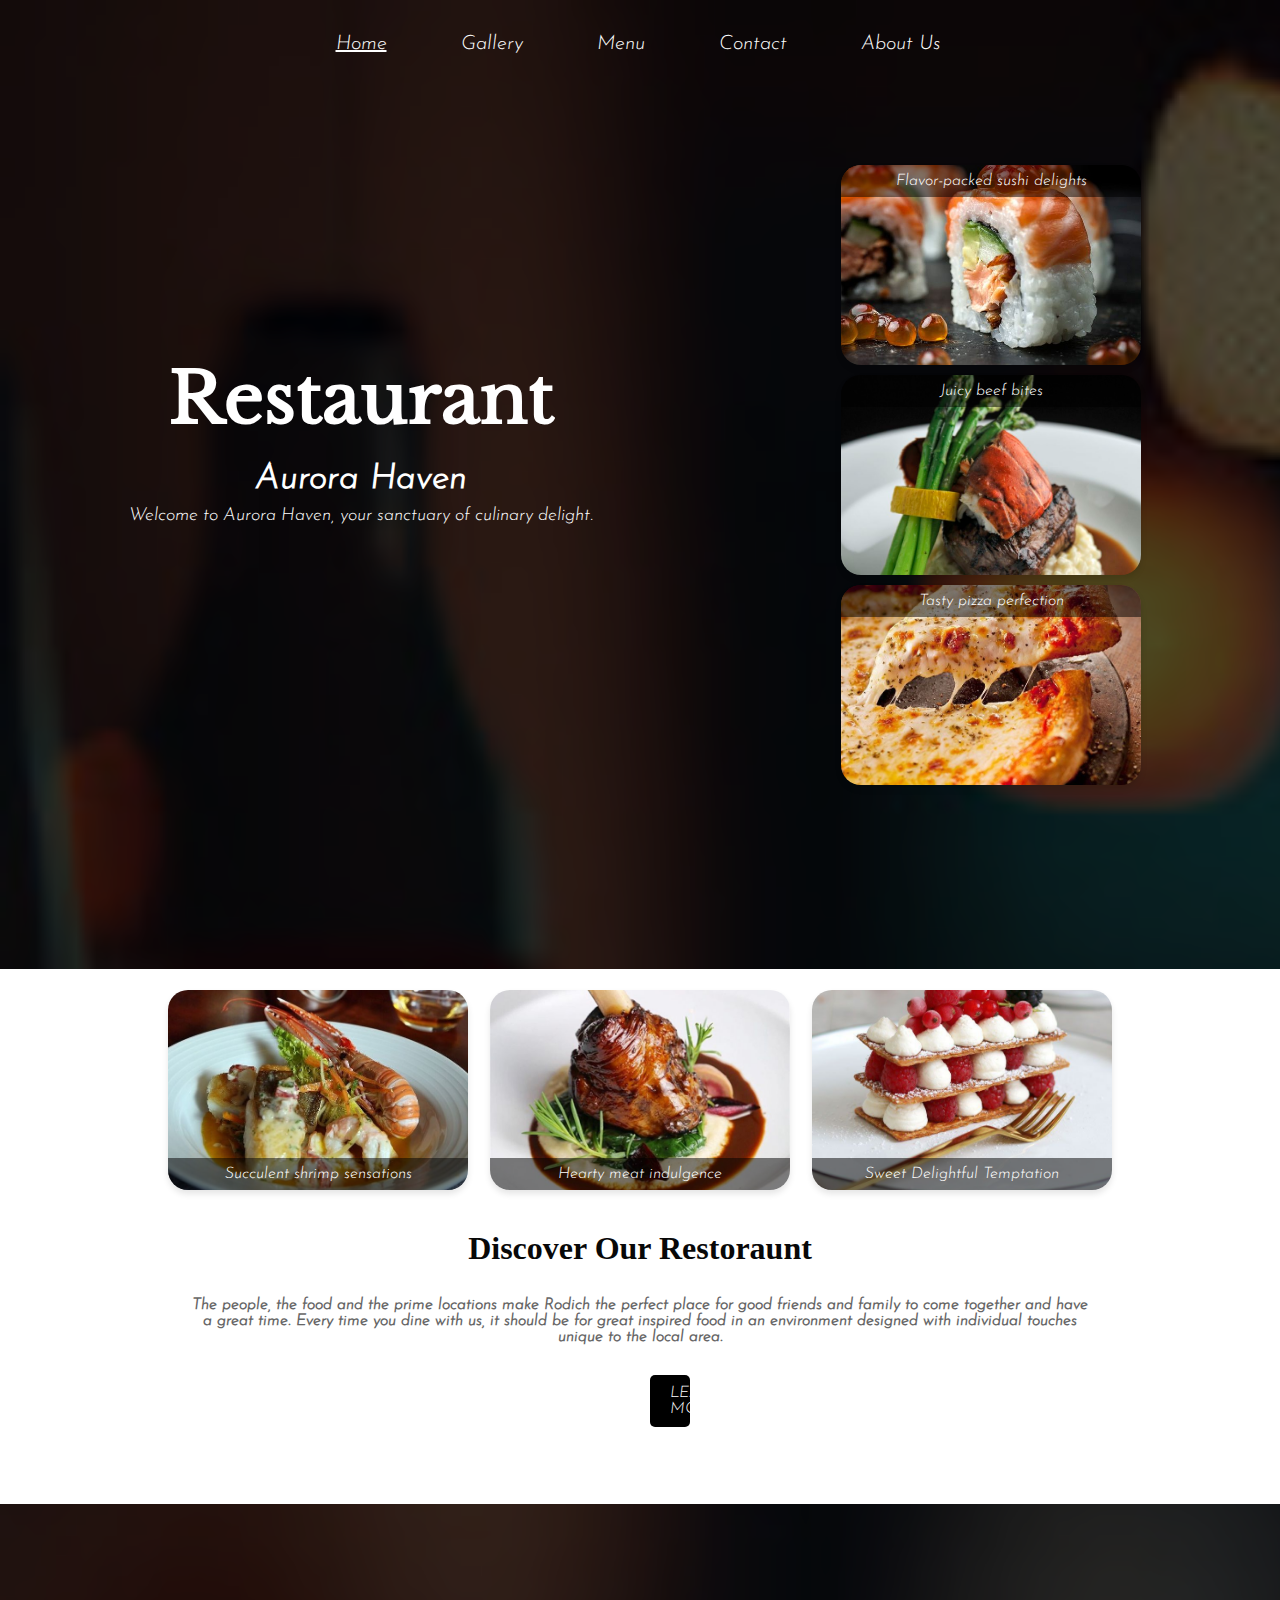
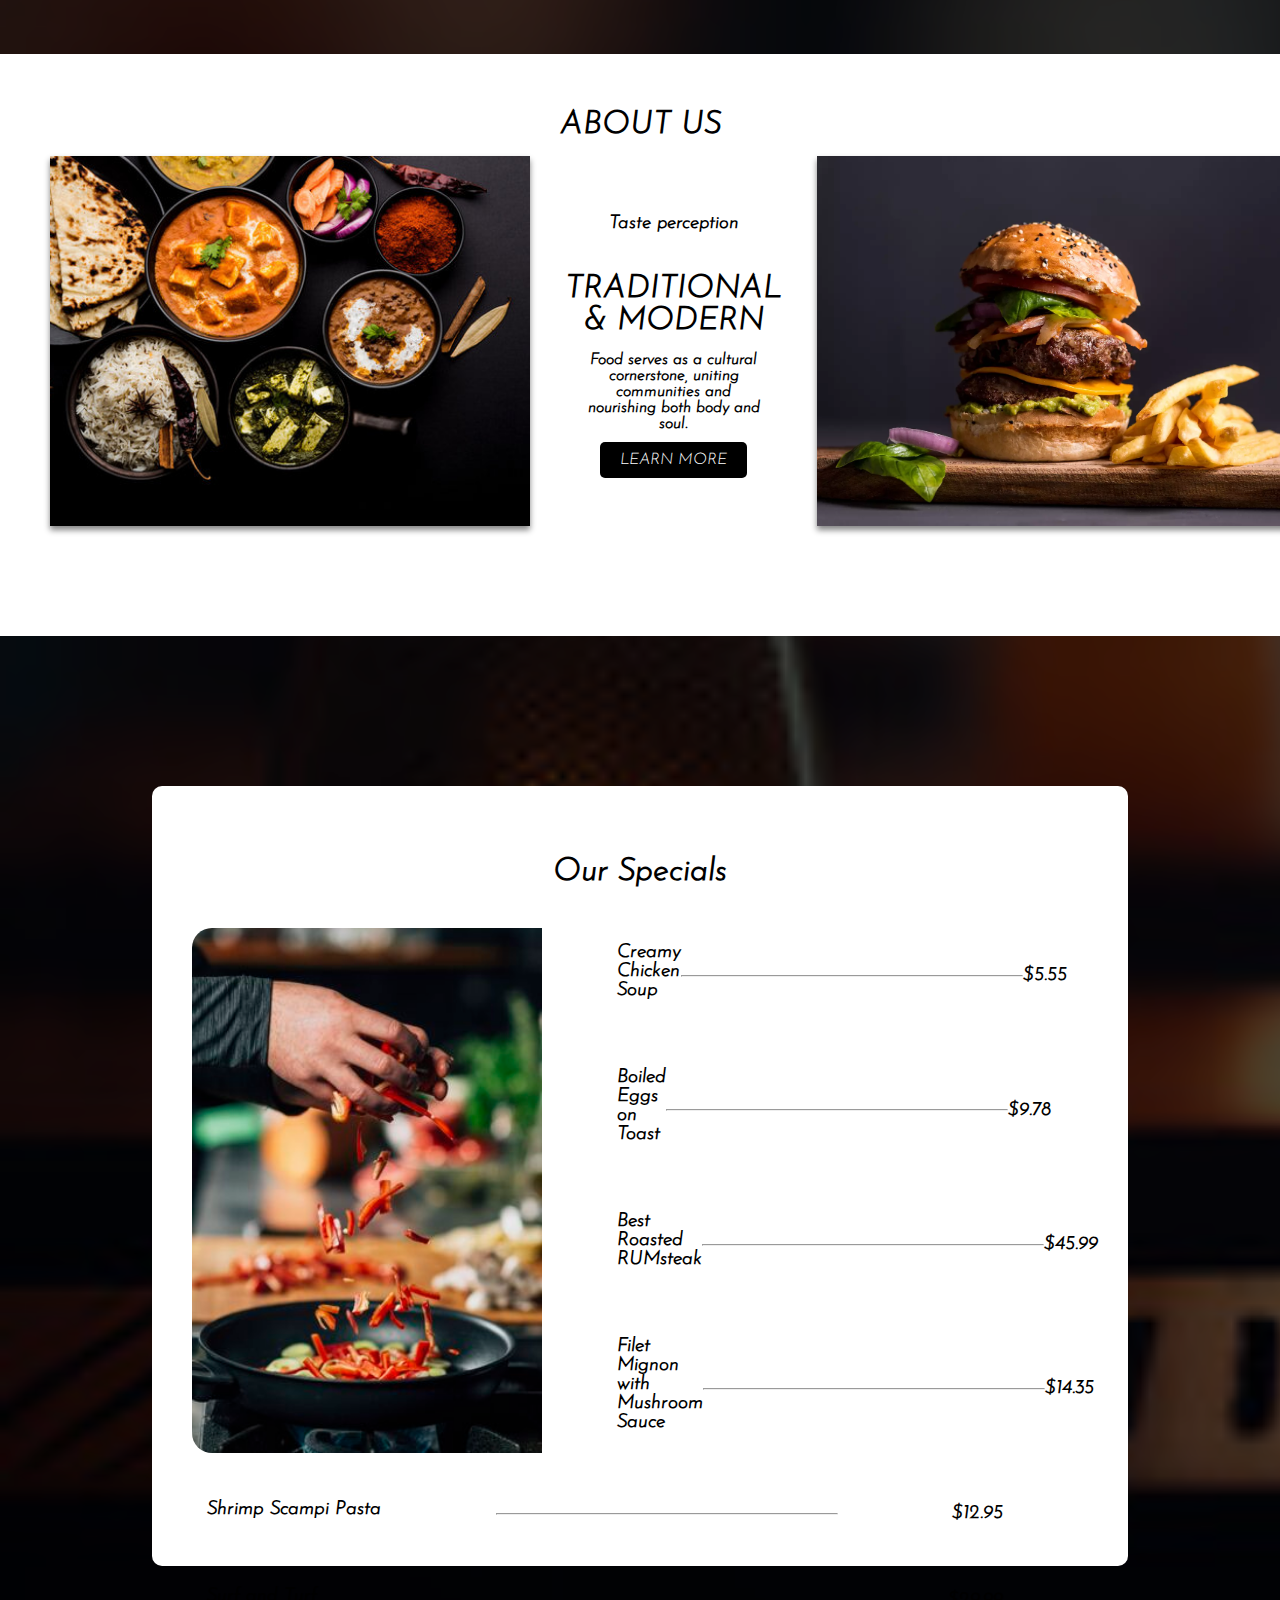
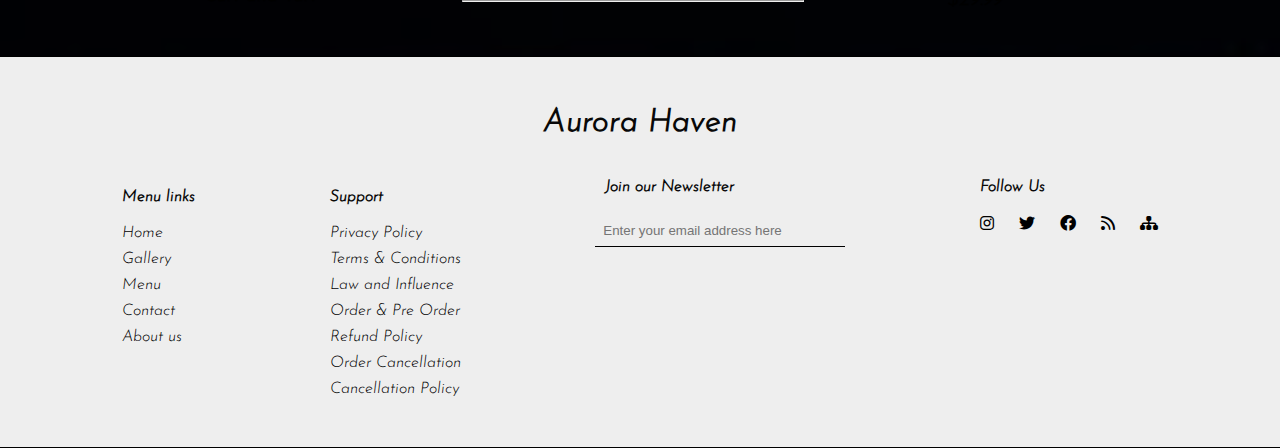
<file: index.html>
<!DOCTYPE html>
<html lang="en">

<head>
    <meta charset="UTF-8">
    <meta name="viewport" content="width=device-width, initial-scale=1.0">
    <meta name="description" content="Aurora Haven is an elegant restaurant renowned for its
        exceptional cuisine, where every meal transforms into a unique experience for all the senses.">
    <meta name="keywords" content="restaurant,menu,gallery,about,contact">
    <meta name="author" content="Mina,Jevtić,mina,jevtic,aurora,haven">

    <link rel="stylesheet" href="https://cdnjs.cloudflare.com/ajax/libs/font-awesome/6.0.0/css/all.min.css">
    <link rel="icon" href="./images/fav.png" type="image/x-icon"/>
    <link rel="stylesheet" href="./css/style.css">
    <title>Restaurant</title>
</head>

<body>
    <header>
        <div class="navbar">
            <nav>
                <ul>
                    <li><a id="fix" href="./index.html">Home</a></li>
                    <li><a href="./html/gallery.html">Gallery</a></li>
                    <li><a href="./html/menu.html">Menu</a></li>
                    <li><a href="./html/contact.html">Contact</a></li>
                    <li><a href="./html/about.html">About Us</a></li>
                </ul>
            </nav>
        </div>
    </header>

    <div class="container" id="container1">
        <div class="row">
            <div class="col" id="col1">
                <h1>Restaurant</h1>
                <h2 class="slide-in-text">Aurora Haven</h2>
                <p class="slide-in-text">Welcome to Aurora Haven, your sanctuary of culinary delight.</p>

            </div>
            <div class="col" id="col2">
                <div class="image-item">
                    <img src="images/sushi2.jpg" alt="Image 1">
                    <p>Flavor-packed sushi delights</p>
                </div>
                <div class="image-item">
                    <img src="images/beef2.jpg" alt="Image 2">
                    <p>Juicy beef bites</p>
                </div>
                <div class="image-item">
                    <img src="images/pizza2.jpg" alt="Image 3">
                    <p>Tasty pizza perfection</p>
                </div>

            </div>
        </div>
    </div>
    <div class="container">
        <div class="row">
            <div class="images">
                <div class="image-item">
                    <img src="images/skampe.jpg" alt="Image 1">
                    <p>Succulent shrimp sensations</p>
                </div>
                <div class="image-item">
                    <img src="images/shank.jpg" alt="Image 2">
                    <p>Hearty meat indulgence</p>
                </div>
                <div class="image-item">
                    <img src="images/kolac.jpg" alt="Image 3">
                    <p>Sweet Delightful Temptation</p>
                </div>
            </div>
        </div>
        <div class="row2">
            <h1>Discover Our Restoraunt</h1>
            <p>The people, the food and the prime locations make Rodich the perfect place for good friends and
                family to come together and have a great time. Every time you dine with us, it should be for
                great inspired food in an environment designed with individual touches unique to the local area.
            </p>

            <a href="#" class="learn-more">LEARN MORE</a>
        </div>
    </div>

 <div id="about_us">
        <h1>ABOUT US</h1>
        <div class="image">
            <img src="./images/hraana.jpg" alt="hraana">
            <div class="text">
                <h3>Taste perception</h3>
                <h1>TRADITIONAL & MODERN</h1>
                <h4>Food serves as a cultural cornerstone, uniting communities and nourishing both body and soul.</h4>
                <a href="./html/about.html" class="learn">LEARN MORE</a>
            </div>
            <img src="./images/burger.webp" alt="burger">
        </div>
    </div>
    <div class="menu-container">
        <h1 class="title">Our Specials</h1>
        <img src="./images/spicy.jpg" alt="spicy" />
        <div class="menu">
        <div class="item">
            <h2 class="name">Creamy Chicken Soup</h2><hr class="custom-line">
            <p class="price">$5.55</p>
        </div>
        <div class="item">
            <h2 class="name">Boiled Eggs on Toast</h2><hr class="custom-line">
            <p class="price">$9.78</p>
        </div>
        <div class="item">
            <h2 class="name">Best Roasted RUMsteak</h2><hr class="custom-line">
            <p class="price">$45.99</p>
        </div>
        <div class="item">
            <h2 class="name">Filet Mignon with Mushroom Sauce</h2><hr class="custom-line">
            <p class="price">$14.35</p>
        </div>
        <div class="item">
            <h2 class="name">Shrimp Scampi Pasta</h2><hr class="custom-line">
            <p class="price">$12.95</p>
        </div>
        <div class="item">
            <h2 class="name">Surf and Turf</h2><hr class="custom-line">
            <p class="price">$29.99</p>
        </div>
    </div>
    </div>
<footer>
    <h1>Aurora Haven</h1>
    <div id="futer">
    <div class="futer">
        <ul>
            <li> <p>Menu links</p></li>
            <li><a href="./index.html">Home</a></li>
            <li><a href="./html/gallery.html">Gallery</a></li>
            <li><a href="./html/menu.html">Menu</a></li>
            <li><a href="./html/contact.html">Contact</a></li>
            <li><a href="./html/about.html">About us</a></li>
        </ul>
    </div>
    <div class="futer">
        <ul>
            <li><p>Support</p></li>
            <li><a href="#">Privacy Policy</a></li>
            <li><a href="#">Terms & Conditions</a></li>
            <li><a href="#">Law and Influence</a></li>
            <li><a href="#">Order & Pre Order</a></li>
            <li><a href="#">Refund Policy</a></li>
            <li><a href="#">Order Cancellation</a></li>
            <li><a href="#">Cancellation Policy</a></li>
        </ul>
    </div>
    <div class="futer">
        <p>Join our Newsletter</p>
        <input type="email" name="email" id="email" placeholder="Enter your email address here">
    </div>
    <div class="futer">
        <p>Follow Us</p>
        <a href="https://www.instagram.com/your_instagram" target="_blank"><i class="fab fa-instagram"></i></a>
        <a href="https://twitter.com/your_twitter" target="_blank"><i class="fab fa-twitter"></i></a>
        <a href="https://www.facebook.com/your_facebook" target="_blank"><i class="fab fa-facebook"></i></a>
            <a href="./xml.rss"><i class="fa-solid fa-rss"></i></a>
        <a href="./sitemap.xml"><i class="fa-solid fa-sitemap"></i></a> 
    </div>
    </div>
   
  </footer>
</body>
</html>
</file>
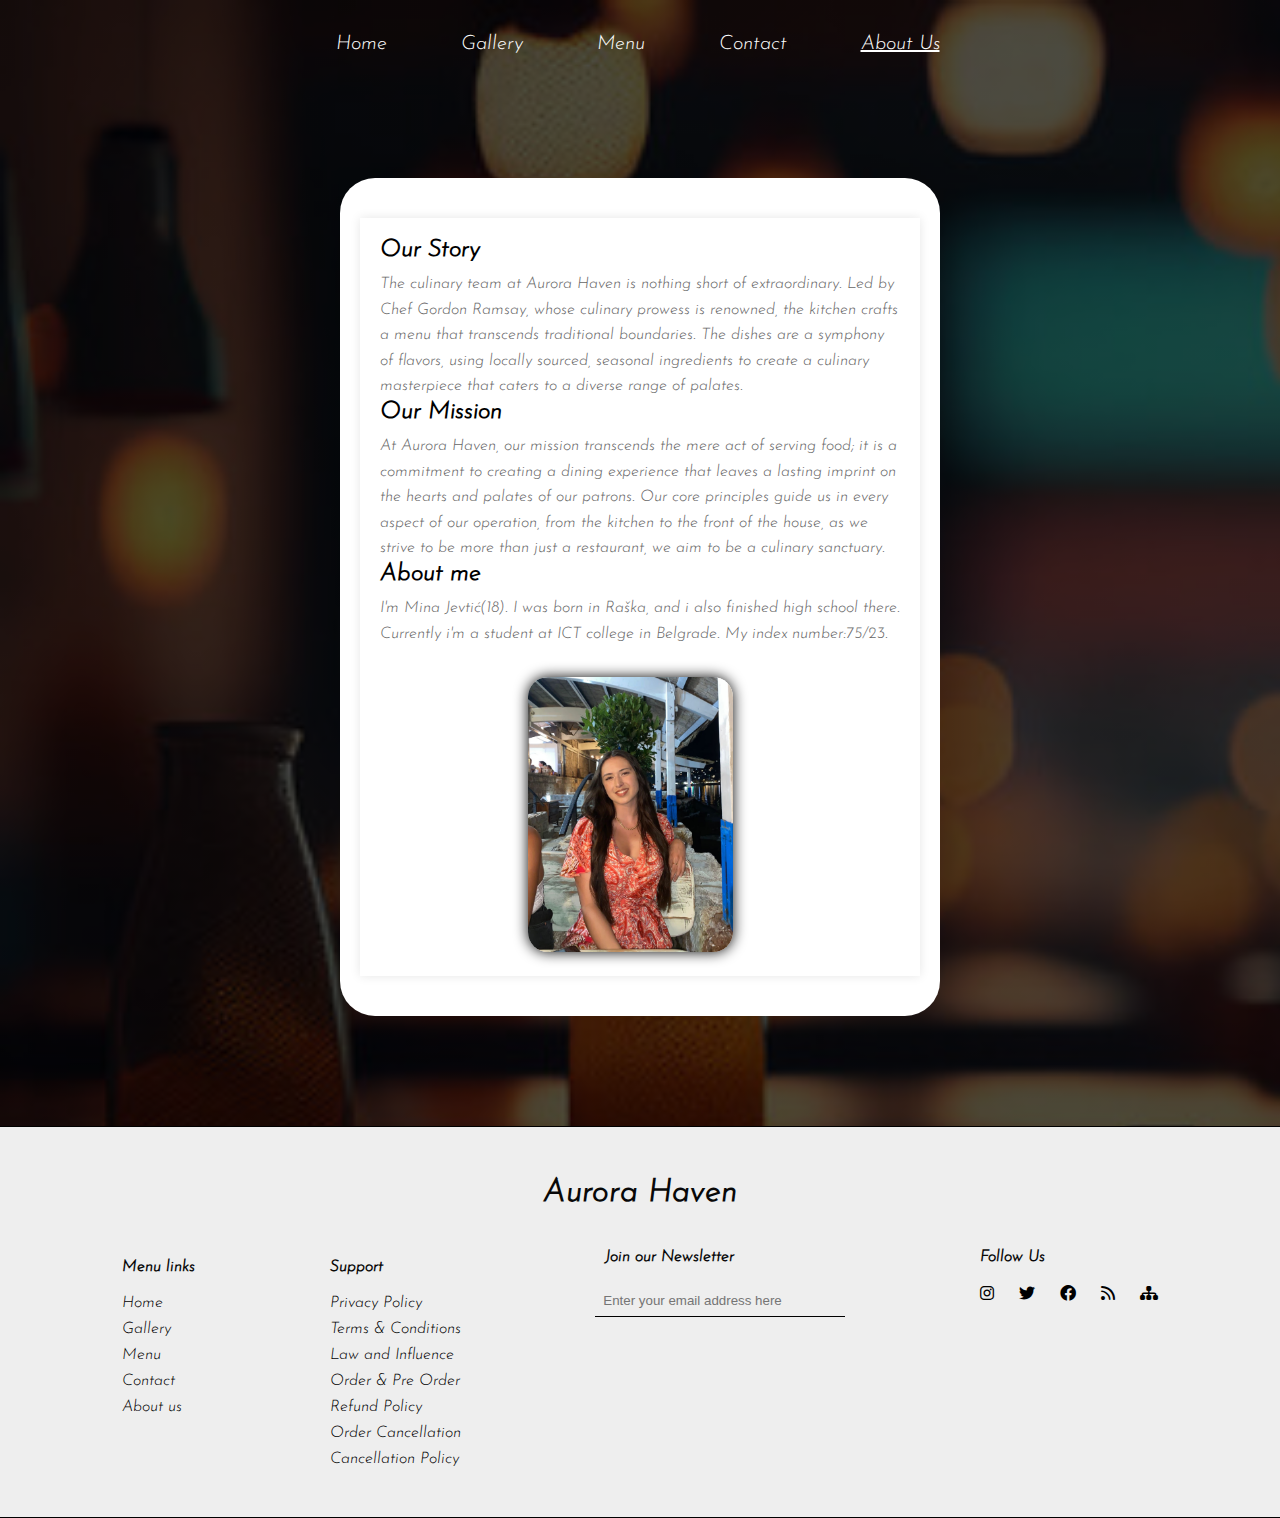
<file: html/about.html>
<!DOCTYPE html>
<html lang="en">

<head>
    <meta charset="UTF-8">
    <meta name="viewport" content="width=device-width,initial-scale=1.0">
       <meta name="description" content="Aurora Haven is an elegant restaurant renowned for its
        exceptional cuisine, where every meal transforms into a unique experience for all the senses.">
    <meta name="keywords" content="restaurant,menu,gallery,about,contact">
    <meta name="author" content="Mina,Jevtić,mina,jevtic,aurora,haven">

    <title>Restaurant</title>
    <link rel="stylesheet" href="../css/style.css">
    <link rel="preconnect" href="https://fonts.gstatic.com" crossorigin>
    <link rel="icon" href="../images/fav.png" type="image/x-icon"/>
    <link rel="stylesheet" href="https://cdnjs.cloudflare.com/ajax/libs/font-awesome/6.0.0/css/all.min.css">
</head>

<body>
    <header>
        <div class="navbar">
            <nav>
                <ul>
                    <li><a href="../index.html">Home</a></li>
                    <li><a href="../html/gallery.html">Gallery</a></li>
                    <li><a href="../html/menu.html">Menu</a></li>
                    <li><a href="../html/contact.html">Contact</a></li>
                    <li><a id="fix" href="../html/about.html">About Us</a></li>
                </ul>
            </nav>
        </div>

        <div class="container" id="about">
            <section>
                <h2>Our Story</h2>
                <p>The culinary team at Aurora Haven is nothing short of extraordinary.
                    Led by Chef Gordon Ramsay, whose culinary prowess is renowned, the kitchen crafts a menu that
                    transcends traditional boundaries.
                    The dishes are a symphony of flavors, using locally sourced,
                    seasonal ingredients to create a culinary masterpiece that caters to a diverse range of palates.</p>

                <h2>Our Mission</h2>
                <p>At Aurora Haven, our mission transcends the mere act of serving food;
                    it is a commitment to creating a dining experience that leaves a lasting
                    imprint on the hearts and palates of our patrons. Our core principles guide us in every aspect of
                    our operation,
                    from the kitchen to the front of the house, as we strive to be more than just a restaurant, we aim
                    to be a culinary sanctuary.</p>

                <h2>About me</h2>
                <p>I'm Mina Jevtić(18). I was born in Raška,
                    and i also finished high school there. Currently
                    i'm a student at ICT college in Belgrade. My index number:75/23. </p>
                <img src="../images/mojaslika.jpeg" alt="profil">
            </section>
        </div>

    </header>

<footer>
    <h1>Aurora Haven</h1>
    <div id="futer">
    <div class="futer">
        <ul>
            <li> <p>Menu links</p></li>
            <li><a href="../index.html">Home</a></li>
            <li><a href="gallery.html">Gallery</a></li>
            <li><a href="menu.html">Menu</a></li>
            <li><a href="contact.html">Contact</a></li>
            <li><a href="about.html">About us</a></li>
        </ul>
    </div>
    <div class="futer">
        <ul>
            <li><p>Support</p></li>
            <li><a href="#">Privacy Policy</a></li>
            <li><a href="#">Terms & Conditions</a></li>
            <li><a href="#">Law and Influence</a></li>
            <li><a href="#">Order & Pre Order</a></li>
            <li><a href="#">Refund Policy</a></li>
            <li><a href="#">Order Cancellation</a></li>
            <li><a href="#">Cancellation Policy</a></li>
        </ul>
    </div>
    <div class="futer">
        <p>Join our Newsletter</p>
        <input type="email" name="email" id="email" placeholder="Enter your email address here">
    </div>
    <div class="futer">
        <p>Follow Us</p>
        <a href="https://www.instagram.com/your_instagram" target="_blank"><i class="fab fa-instagram"></i></a>
        <a href="https://twitter.com/your_twitter" target="_blank"><i class="fab fa-twitter"></i></a>
        <a href="https://www.facebook.com/your_facebook" target="_blank"><i class="fab fa-facebook"></i></a>
          <a href="./xml.rss"><i class="fa-solid fa-rss"></i></a>
        <a href="./sitemap.xml"><i class="fa-solid fa-sitemap"></i></a>  
    </div>
    </div>
   
</footer>
</body>
</html>
</file>
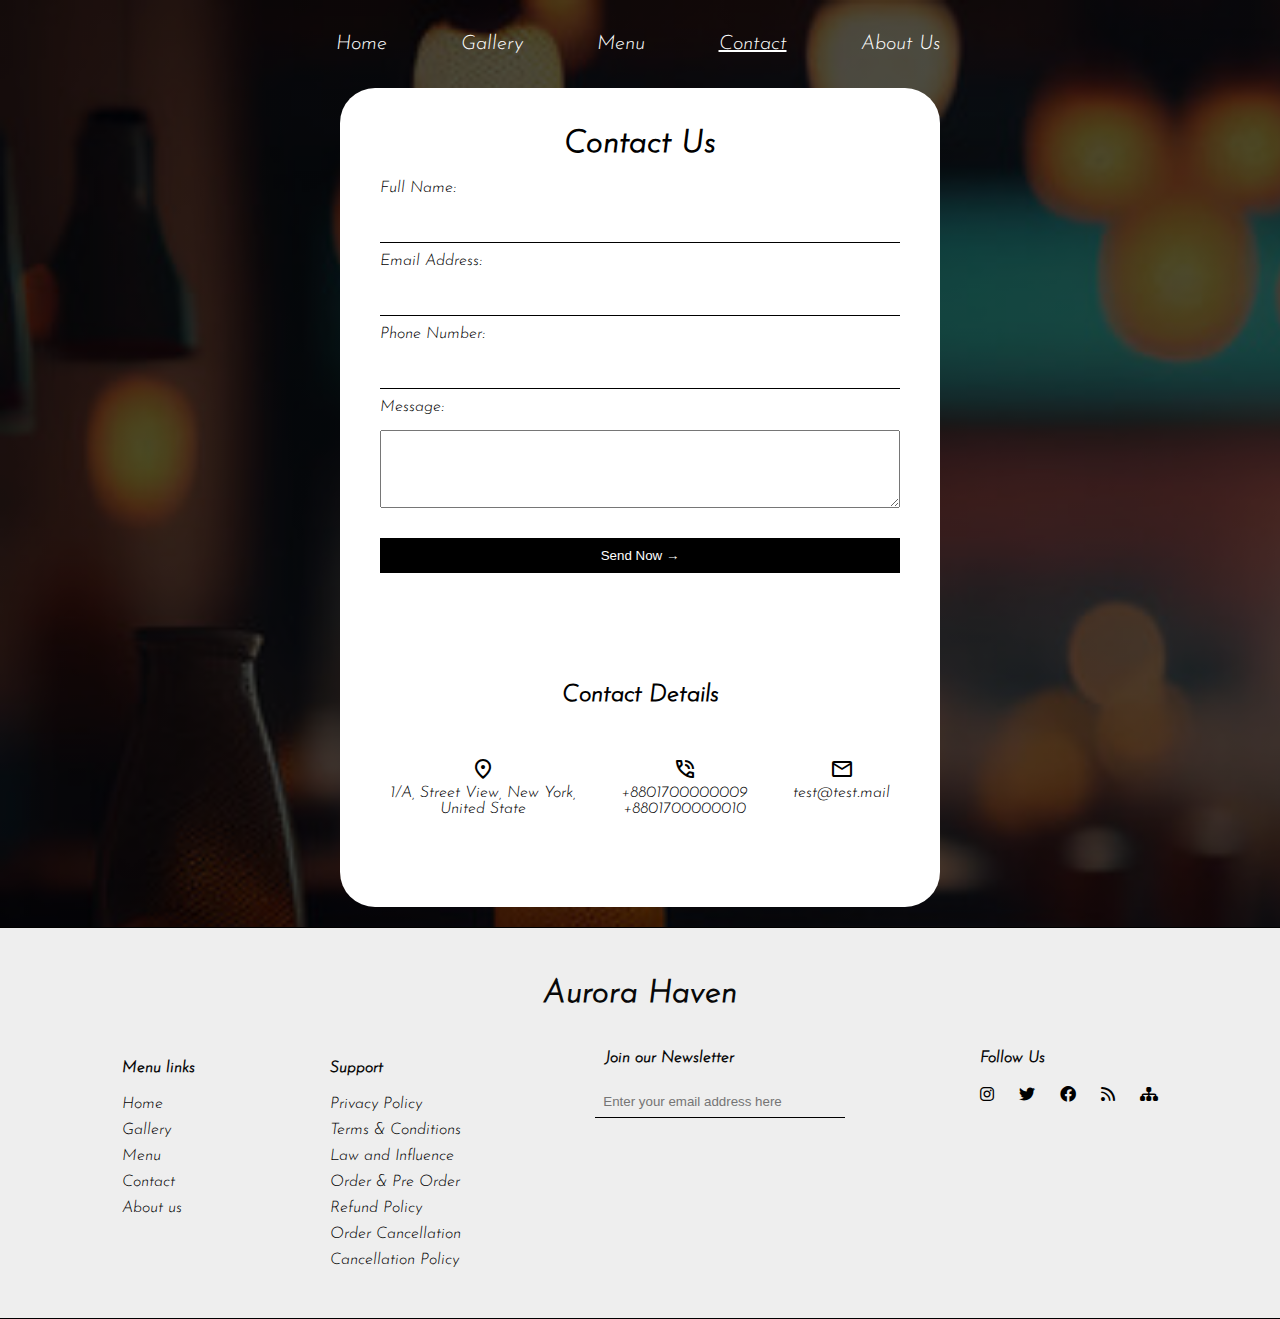
<file: html/contact.html>
<!DOCTYPE html>
<html lang="en">
<head>
<meta charset="UTF-8">
<meta name="viewport" content="width=device-width,initial-scale=1.0">
    <meta name="description" content="Aurora Haven is an elegant restaurant renowned for its
        exceptional cuisine, where every meal transforms into a unique experience for all the senses.">
    <meta name="keywords" content="restaurant,menu,gallery,about,contact">
    <meta name="author" content="Mina,Jevtić,mina,jevtic,aurora,haven">

 <link rel="icon" href="../images/fav.png" type="image/x-icon"/>
<link rel="stylesheet" href="https://fonts.googleapis.com/css2?family=Material+Symbols+Outlined:opsz,wght,FILL,GRAD@24,400,0,0" />
<link rel="stylesheet" href="https://cdnjs.cloudflare.com/ajax/libs/font-awesome/6.0.0/css/all.min.css">
<title>Restaurant</title>
<link rel="stylesheet" href="../css/style.css" >
</head>
<body>
  <header>
    <div class="navbar">
        <nav>
            <ul>
                <li><a href="../index.html">Home</a></li>
                <li><a href="../html/gallery.html">Gallery</a></li>
                <li><a href="../html/menu.html">Menu</a></li>
                <li><a id="fix" href="../html/contact.html">Contact</a></li>
                <li><a href="../html/about.html">About Us</a></li>
            </ul>
        </nav>
       </div>
 </header>
     
 <div class="container" id="contact">
  <h1>Contact Us</h1>
  <form action="#" method="POST">
      <label for="fullname">Full Name:</label>
      <input type="text" id="fullname" name="fullname" required>

      <label for="email">Email Address:</label>
      <input type="email" id="email" name="email" required>

      <label for="phone">Phone Number:</label>
      <input type="tel" id="phone" name="phone" required>

      <label for="message">Message:</label>
      <textarea id="message" name="message" rows="4" required></textarea>

      <button  type="submit">Send Now →</button>
  </form>
  <h2>Contact Details</h2>
  <div class="contact-details">
    <div class="street">
      <span class="material-symbols-outlined">
        location_on
        </span>
      <p>1/A, Street View, New York,<br> United State</p>
    </div>
    <div class="phone">
      <span class="material-symbols-outlined">
        phone_in_talk
        </span>
      <p>+8801700000009</p>
      <p>+8801700000010</p>
    </div>
    <div class="mail">
      <span class="material-symbols-outlined">
        mail
        </span>
      <p>test@test.mail</p>
    </div>
     
  </div>
</div>



<footer>
  <h1>Aurora Haven</h1>
  <div id="futer">
  <div class="futer">
      <ul>
          <li> <p>Menu links</p></li>
               <li><a href="../index.html">Home</a></li>
            <li><a href="gallery.html">Gallery</a></li>
            <li><a href="menu.html">Menu</a></li>
            <li><a href="contact.html">Contact</a></li>
            <li><a href="about.html">About us</a></li>
      </ul>
  </div>
  <div class="futer">
      <ul>
          <li><p>Support</p></li>
          <li><a href="#">Privacy Policy</a></li>
          <li><a href="#">Terms & Conditions</a></li>
          <li><a href="#">Law and Influence</a></li>
          <li><a href="#">Order & Pre Order</a></li>
          <li><a href="#">Refund Policy</a></li>
          <li><a href="#">Order Cancellation</a></li>
          <li><a href="#">Cancellation Policy</a></li>
      </ul>
  </div>
  <div class="futer">
      <p>Join our Newsletter</p>
      <input type="email" name="email" id="email" placeholder="Enter your email address here">
  </div>
  <div class="futer">
      <p>Follow Us</p>
      <a href="https://www.instagram.com/your_instagram" target="_blank"><i class="fab fa-instagram"></i></a>
      <a href="https://twitter.com/your_twitter" target="_blank"><i class="fab fa-twitter"></i></a>
      <a href="https://www.facebook.com/your_facebook" target="_blank"><i class="fab fa-facebook"></i></a>
           <a href="./xml.rss"><i class="fa-solid fa-rss"></i></a>
        <a href="./sitemap.xml"><i class="fa-solid fa-sitemap"></i></a> 
  </div>
  </div>
 
</footer>
</body>
</html>
</file>
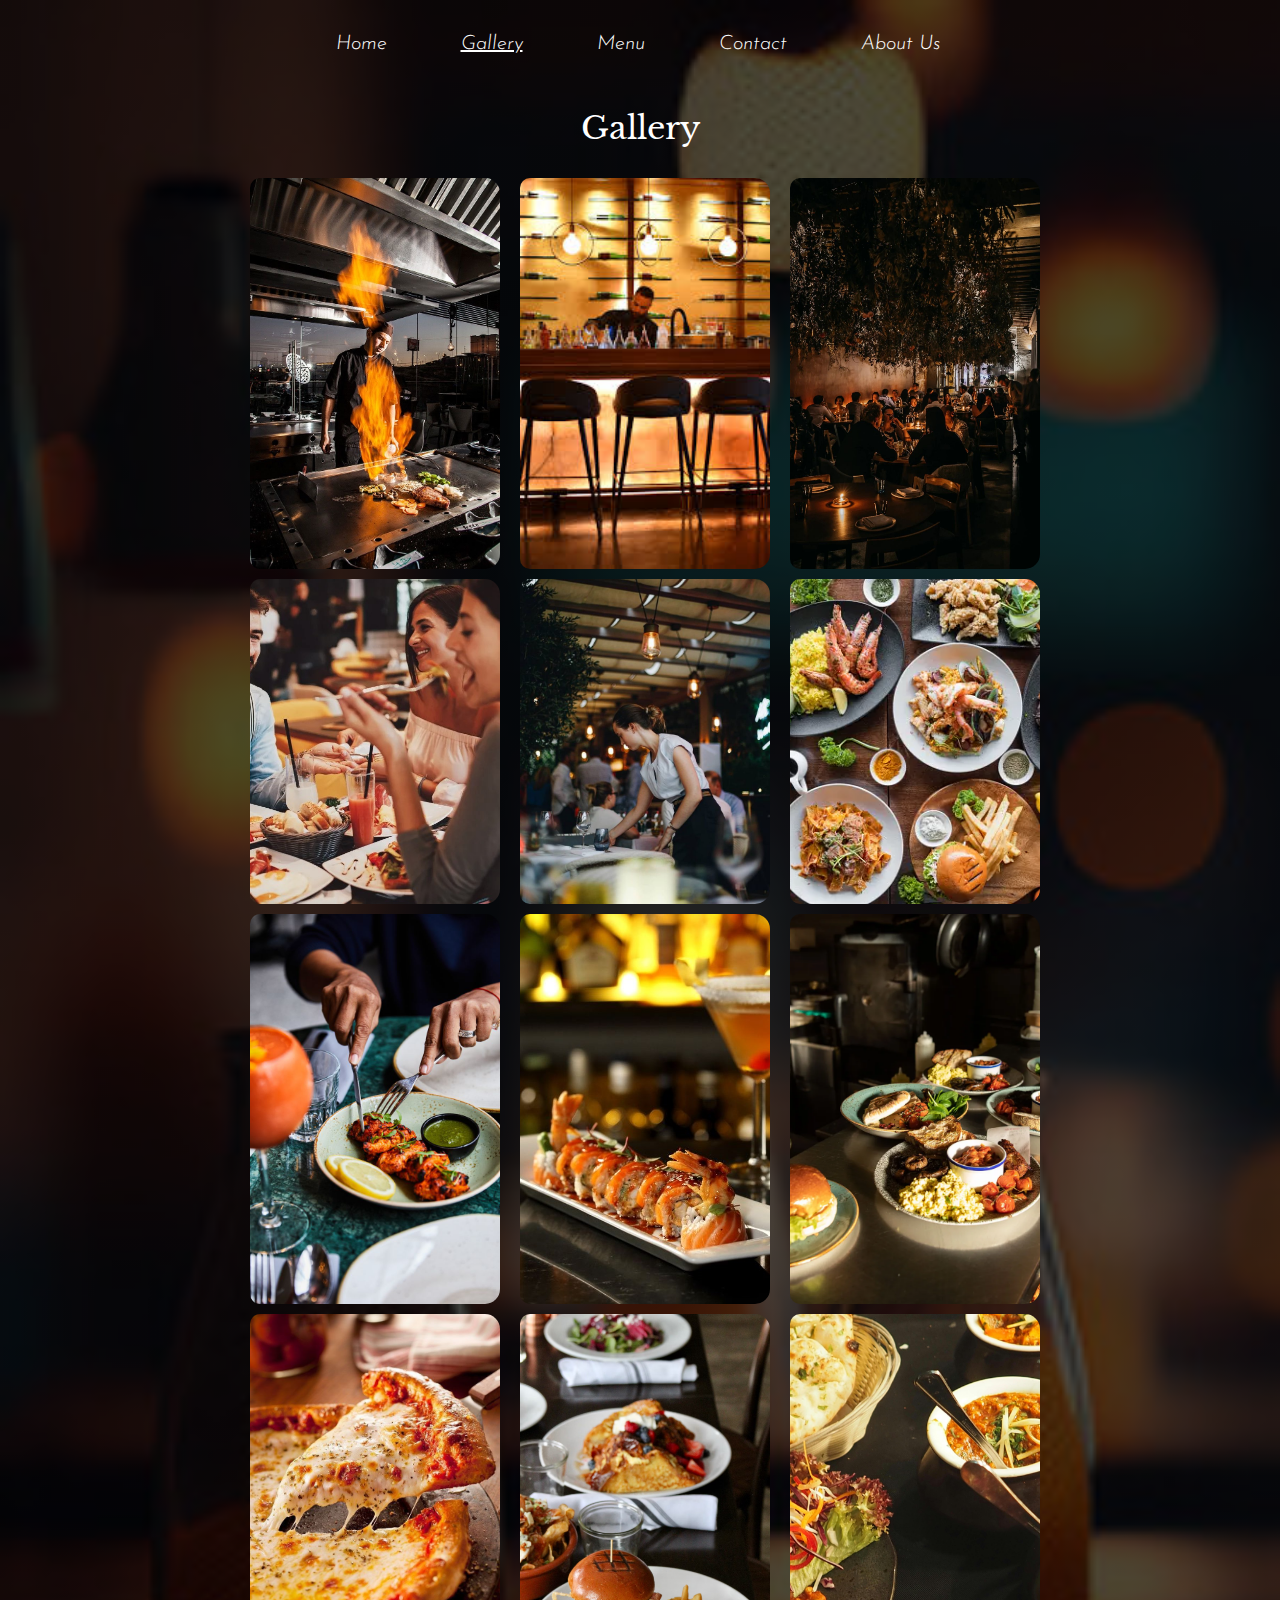
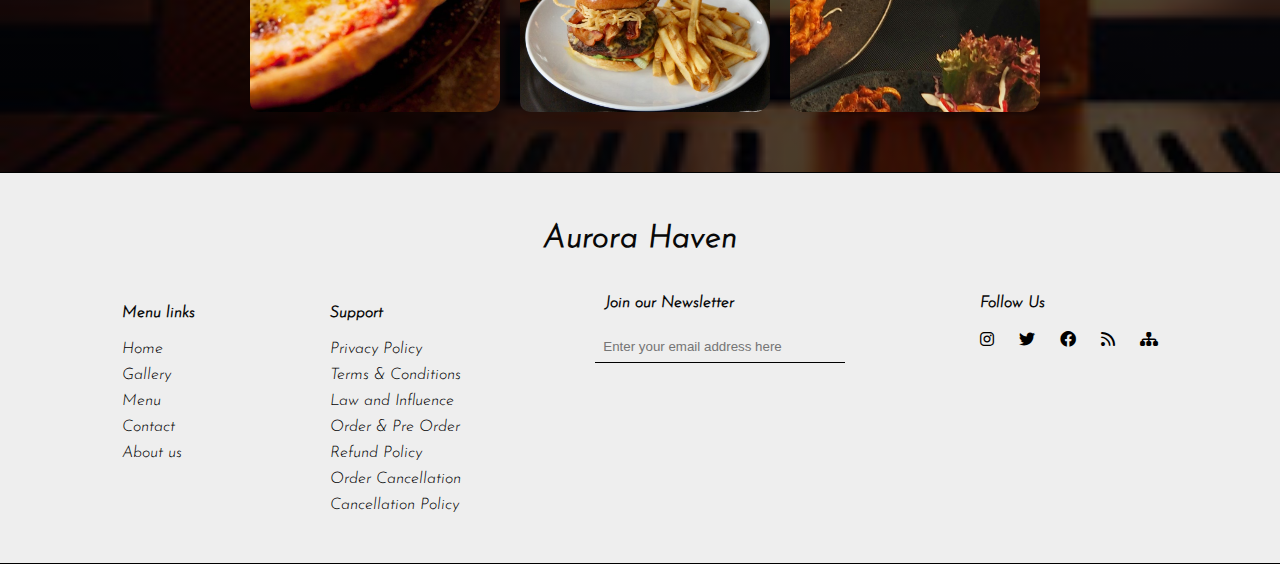
<file: html/gallery.html>
<!DOCTYPE html>
<html lang="en">

<head>
    <meta charset="UTF-8">
    <meta name="viewport" content="width=device-width,initial-scale=1.0">
       <meta name="description" content="Aurora Haven is an elegant restaurant renowned for its
        exceptional cuisine, where every meal transforms into a unique experience for all the senses.">
    <meta name="keywords" content="restaurant,menu,gallery,about,contact">
    <meta name="author" content="Mina,Jevtić,mina,jevtic,aurora,haven">

    <title>Restaurant</title>
    <link rel="icon" href="../images/fav.png" type="image/x-icon"/>
    <link rel="stylesheet" href="../css/style.css">
    <link rel="stylesheet" href="https://cdnjs.cloudflare.com/ajax/libs/font-awesome/6.0.0/css/all.min.css">
</head>
<body>
    <header>
        <div class="navbar">
          <nav>
            <ul>
              <li><a href="../index.html">Home</a></li>
              <li><a id="fix" href="../html/gallery.html">Gallery</a></li>
              <li><a href="../html/menu.html">Menu</a></li>
              <li><a href="../html/contact.html">Contact</a></li>
              <li><a href="../html/about.html">About Us</a></li>
            </ul>
          </nav>
        </div>
    </header>
    <h1 id="galleryH1">Gallery</h1>
    <div class="gallery">
        <div class="gallery-item">
          <img src="../images/chef.jpg" alt="Image 1">
          <div class="overlay">
            <div class="caption">Our chef</div>
          </div>
        </div>
        <div class="gallery-item">
          <img src="../images/bar.jpeg" alt="Image 2">
          <div class="overlay">
            <div class="caption">Our bar</div>
          </div>
        </div>
        <div class="gallery-item">
          <img src="../images/caf.JPG" alt="Image 3">
          <div class="overlay">
            <div class="caption">Our Caffe</div>
          </div>
        </div>
        
        <div class="gallery-item">
            <img src="../images/costume.jpg" alt="Image 3">
            <div class="overlay">
              <div class="caption">Our customers</div>
            </div>
          </div>

          <div class="gallery-item">
            <img src="../images/waiter.jpg" alt="Image 3">
            <div class="overlay">
              <div class="caption">Our waiter</div>
            </div>
          </div>

          <div class="gallery-item">
            <img src="../images/food.jpg" alt="Image 3">
            <div class="overlay">
              <div class="caption">Our food</div>
            </div>
          </div>
           <div class="gallery-item">
          <img src="../images/food13.jpg" alt="Image 2">
          <div class="overlay">
            <div class="caption">Our food</div>
          </div>
        </div>
         <div class="gallery-item">
          <img src="../images/sushi13.jpg" alt="Image 2">
          <div class="overlay">
            <div class="caption">Our food</div>
          </div>
        </div>
         <div class="gallery-item">
          <img src="../images/restaurant12.webp" alt="Image 2">
          <div class="overlay">
            <div class="caption">Our food</div>
          </div>
        </div>
         
         <div class="gallery-item">
          <img src="../images/pizza2.jpg" alt="Image 2">
          <div class="overlay">
            <div class="caption">Our food</div>
          </div>
        </div>
         
         <div class="gallery-item">
          <img src="../images/foood.avif" alt="Image 2">
          <div class="overlay">
            <div class="caption">Our food</div>
          </div>
        </div>
         <div class="gallery-item">
          <img src="../images/hrana.jpg" alt="Image 2">
          <div class="overlay">
            <div class="caption">Our food</div>
          </div>
        </div>
      </div>
 


<footer>
  <h1>Aurora Haven</h1>
    <div id="futer">
    <div class="futer">
        <ul>
            <li> <p>Menu links</p></li>
                <li><a href="../index.html">Home</a></li>
            <li><a href="gallery.html">Gallery</a></li>
            <li><a href="menu.html">Menu</a></li>
            <li><a href="contact.html">Contact</a></li>
            <li><a href="about.html">About us</a></li>
        </ul>
    </div>
    <div class="futer">
        <ul>
            <li><p>Support</p></li>
            <li><a href="#">Privacy Policy</a></li>
            <li><a href="#">Terms & Conditions</a></li>
            <li><a href="#">Law and Influence</a></li>
            <li><a href="#">Order & Pre Order</a></li>
            <li><a href="#">Refund Policy</a></li>
            <li><a href="#">Order Cancellation</a></li>
            <li><a href="#">Cancellation Policy</a></li>
        </ul>
    </div>
    <div class="futer">
        <p>Join our Newsletter</p>
        <input type="email" name="email" id="email" placeholder="Enter your email address here">
    </div>
    <div class="futer">
        <p>Follow Us</p>
        <a href="https://www.instagram.com/your_instagram" target="_blank"><i class="fab fa-instagram"></i></a>
        <a href="https://twitter.com/your_twitter" target="_blank"><i class="fab fa-twitter"></i></a>
        <a href="https://www.facebook.com/your_facebook" target="_blank"><i class="fab fa-facebook"></i></a>
            <a href="./xml.rss"><i class="fa-solid fa-rss"></i></a>
        <a href="./sitemap.xml"><i class="fa-solid fa-sitemap"></i></a>  
    </div>
    </div>
   
</footer>
</body>
</html>
</file>
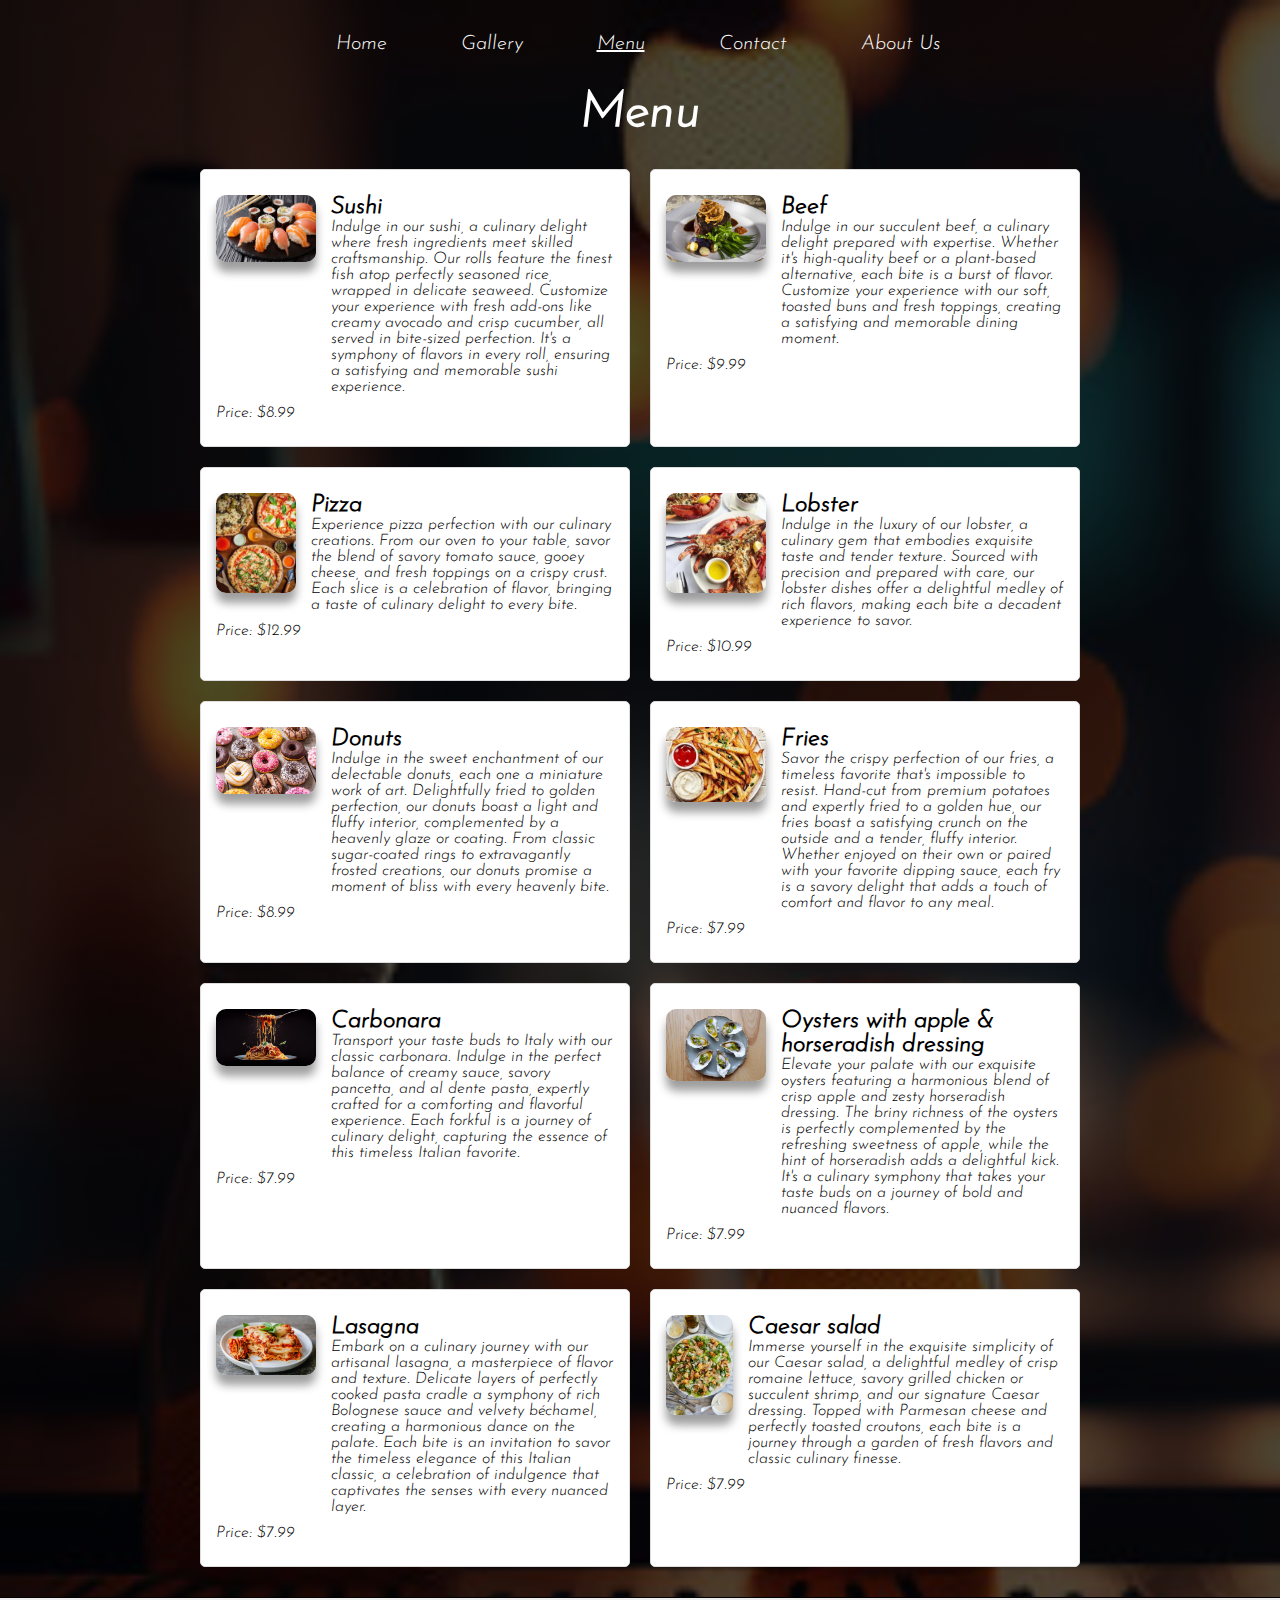
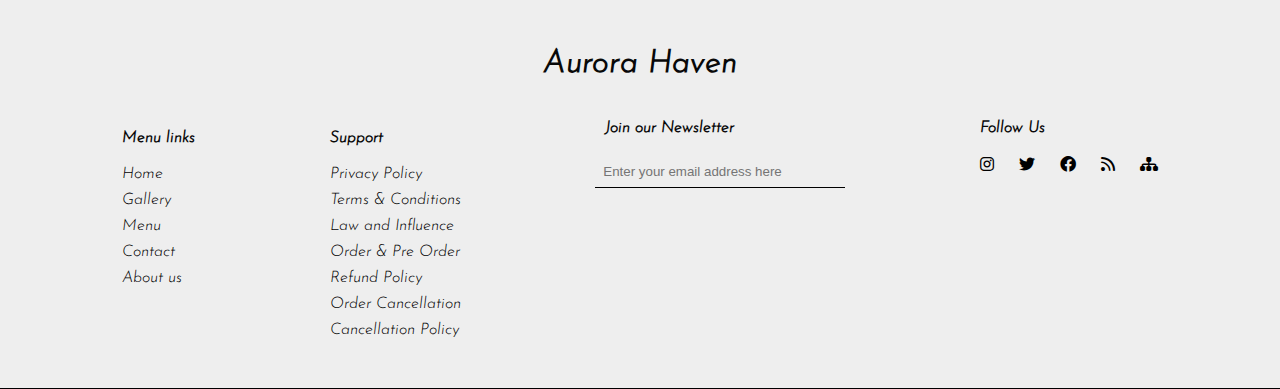
<file: html/menu.html>
<!DOCTYPE html>
<html lang="en">

<head>
  <meta charset="UTF-8">
  <meta name="viewport" content="width=device-width,initial-scale=1.0">
     <meta name="description" content="Aurora Haven is an elegant restaurant renowned for its
        exceptional cuisine, where every meal transforms into a unique experience for all the senses.">
    <meta name="keywords" content="restaurant,menu,gallery,about,contact">
    <meta name="author" content="Mina,Jevtić,mina,jevtic,aurora,haven">

  <link rel="stylesheet" href="https://cdnjs.cloudflare.com/ajax/libs/font-awesome/6.0.0/css/all.min.css">
  <title>Restaurant</title>
  <link rel="stylesheet" href="../css/style.css" />
 <link rel="icon" href="../images/fav.png" type="image/x-icon"/>
</head>

<body>
  <header>
    <div class="navbar">
      <nav>
        <ul>
          <li><a href="../index.html">Home</a></li>
          <li><a href="../html/gallery.html">Gallery</a></li>
          <li><a id="fix" href="../html/menu.html">Menu</a></li>
          <li><a href="../html/contact.html">Contact</a></li>
          <li><a href="../html/about.html">About Us</a></li>
        </ul>
      </nav>
    </div>
  </header>

  <h1 id="menuH1">Menu</h1>

  <section class="menuSection">
    <div class="menu-item">
      <img src="../images/sushi.jpg" alt="Food Item 1">
      <h2>Sushi</h2>
      <p>Indulge in our sushi, a culinary delight where fresh ingredients meet skilled craftsmanship. Our rolls feature the finest fish atop perfectly seasoned rice, wrapped in delicate seaweed. Customize your experience with fresh add-ons like creamy avocado and crisp cucumber, all served in bite-sized perfection. It's a symphony of flavors in every roll, ensuring a satisfying and memorable sushi experience.</p>
      <p>Price: $8.99</p>
    </div>

    <div class="menu-item">
      <img src="../images/beef14.jpg" alt="Food Item 2">
      <h2>Beef</h2>
      <p>Indulge in our succulent beef, a culinary delight prepared with expertise. Whether it's high-quality beef or a plant-based alternative, each bite is a burst of flavor. Customize your experience with our soft, toasted buns and fresh toppings, creating a satisfying and memorable dining moment.</p>
      <p>Price: $9.99</p>
    </div>

    <div class="menu-item">
      <img src="../images/pizza4.jpg" alt="Food Item 1">
      <h2>Pizza</h2>
      <p>Experience pizza perfection with our culinary creations. From our oven to your table, savor the blend of savory tomato sauce, gooey cheese, and fresh toppings on a crispy crust. Each slice is a celebration of flavor, bringing a taste of culinary delight to every bite.</p>
      <p>Price: $12.99</p>
    </div>

    <div class="menu-item">
      <img src="../images/lobster2.webp" alt="Food Item 2">
      <h2>Lobster</h2>
      <p>Indulge in the luxury of our lobster, a culinary gem that embodies exquisite taste and tender texture. Sourced with precision and prepared with care, our lobster dishes offer a delightful medley of rich flavors, making each bite a decadent experience to savor.</p>
      <p>Price: $10.99</p>
    </div>

    <div class="menu-item">
      <img src="../images/donuts.jpg" alt="Food Item 2">
      <h2>Donuts</h2>
      <p>Indulge in the sweet enchantment of our delectable donuts, each one a miniature work of art.
        Delightfully fried to golden perfection, our donuts boast a light and fluffy interior, complemented
        by a heavenly glaze or coating. From classic sugar-coated rings to extravagantly frosted creations,
        our donuts promise a moment of bliss with every heavenly bite.</p>
      <p>Price: $8.99</p>
    </div>

    <div class="menu-item">
      <img src="../images/fries.jpeg" alt="Food Item 2">
      <h2>Fries</h2>
      <p>Savor the crispy perfection of our fries, a timeless favorite that's impossible to resist.
        Hand-cut from premium potatoes and expertly fried to a golden hue, our fries boast a satisfying
        crunch on the outside and a tender, fluffy interior.
        Whether enjoyed on their own or paired with your favorite dipping sauce, each fry is a savory
        delight that adds a touch of comfort and flavor to any meal.
      </p>
      <p>Price: $7.99</p>
    </div>

    <div class="menu-item">
      <img src="../images/carbonara.jpg" alt="Food Item 2">
      <h2>Carbonara</h2>
      <p>Transport your taste buds to Italy with our classic carbonara. Indulge in the perfect balance of creamy sauce, savory pancetta, and al dente pasta, expertly crafted for a comforting and flavorful experience. Each forkful is a journey of culinary delight, capturing the essence of this timeless Italian favorite.
      </p>
      <p>Price: $7.99</p>
    </div>
    
    <div class="menu-item">
      <img src="../images/oyster.webp" alt="Food Item 2">
      <h2>Oysters with apple & horseradish dressing</h2>
      <p>Elevate your palate with our exquisite oysters featuring a harmonious blend of crisp apple and zesty horseradish dressing. The briny richness of the oysters is perfectly complemented by the refreshing sweetness of apple, while the hint of horseradish adds a delightful kick. It's a culinary symphony that takes your taste buds on a journey of bold and nuanced flavors.
      </p>
      <p>Price: $7.99</p>
    </div>
    
    <div class="menu-item">
      <img src="../images/lasagna.jpg" alt="Food Item 2">
      <h2>Lasagna</h2>
      <p>Embark on a culinary journey with our artisanal lasagna, a masterpiece of flavor and texture. Delicate layers of perfectly cooked pasta cradle a symphony of rich Bolognese sauce and velvety béchamel, creating a harmonious dance on the palate. Each bite is an invitation to savor the timeless elegance of this Italian classic, a celebration of indulgence that captivates the senses with every nuanced layer.</p>
      <p>Price: $7.99</p>
    </div>
    
    <div class="menu-item">
      <img src="../images/salata.jpg" alt="Food Item 2">
      <h2>Caesar salad</h2>
      <p>Immerse yourself in the exquisite simplicity of our Caesar salad, a delightful medley of crisp romaine lettuce, savory grilled chicken or succulent shrimp, and our signature Caesar dressing. Topped with Parmesan cheese and perfectly toasted croutons, each bite is a journey through a garden of fresh flavors and classic culinary finesse.
      </p>
      <p>Price: $7.99</p>
    </div>
  </section>


<footer>
  <h1>Aurora Haven</h1>
    <div id="futer">
    <div class="futer">
        <ul>
            <li> <p>Menu links</p></li>
                <li><a href="../index.html">Home</a></li>
            <li><a href="gallery.html">Gallery</a></li>
            <li><a href="menu.html">Menu</a></li>
            <li><a href="contact.html">Contact</a></li>
            <li><a href="about.html">About us</a></li>
        </ul>
    </div>
    <div class="futer">
        <ul>
            <li><p>Support</p></li>
            <li><a href="#">Privacy Policy</a></li>
            <li><a href="#">Terms & Conditions</a></li>
            <li><a href="#">Law and Influence</a></li>
            <li><a href="#">Order & Pre Order</a></li>
            <li><a href="#">Refund Policy</a></li>
            <li><a href="#">Order Cancellation</a></li>
            <li><a href="#">Cancellation Policy</a></li>
        </ul>
    </div>
    <div class="futer">
        <p>Join our Newsletter</p>
        <input type="email" name="email" id="email" placeholder="Enter your email address here">
    </div>
    <div class="futer">
        <p>Follow Us</p>
        <a href="https://www.instagram.com/your_instagram" target="_blank"><i class="fab fa-instagram"></i></a>
        <a href="https://twitter.com/your_twitter" target="_blank"><i class="fab fa-twitter"></i></a>
        <a href="https://www.facebook.com/your_facebook" target="_blank"><i class="fab fa-facebook"></i></a>
        <a href="./xml.rss"><i class="fa-solid fa-rss"></i></a>
        <a href="./sitemap.xml"><i class="fa-solid fa-sitemap"></i></a> 
    </div>
    </div>
   
</footer>
</body>
</html>
</file>
<file: css/style.css>
*{
    margin: 0;
    padding: 0;
}
ul{
   list-style: none;
}
a{
    text-decoration: none;
}
body {
    background-image: linear-gradient(rgba(0, 0, 0, 0.7), rgb(0, 0, 0, 0.7)), url(../images/rest.png);
    background-size: cover;
    font-family: Josefin Sans ;
}
@font-face {
    font-family: quicksand;
    src: url('../images/Quicksand-VariableFont_wght.ttf');
}
@font-face {
    font-family: Josefin Sans ;
    src: url('../images/JosefinSans-LightItalic.ttf');
}
@font-face {
    font-family: Libre Baskerville;
    src: url('../images/LibreBaskerville-Regular.ttf');
}
.navbar {
    height: 10%;
    display: flex;
    align-items: center;
    width: 100%;
}

nav {
    flex: 1;
    text-align: center;
    overflow: hidden;
    margin-top: 10px;
}

nav ul li {
    list-style: none;
    display: inline-block;
    margin-left: -5px;
    padding: 14px 37px;
    margin-top: 10px;
}
.navbar li:hover {
    background-color: rgba(255, 255, 255, 0.4);
    border-radius: 10px;
}
#fix{
   text-decoration: underline;
}

nav ul li a {
    text-decoration: none;
    color: #fff;
    font-size: 20px;
    display: inline-block;
    transition: background-color 0.3s;
}

.container {
    display: flex;
    flex-direction: column;
    justify-content: center;
    margin-top: 77px;
    background-color: white;
    margin-bottom: 77px;
    padding-bottom: 77px;
}

#container1 {
    background: none;
    color: white;
    border-radius: 10px;
}
@keyframes bounceAnimation {
    0% {
        font-size: 20px;
    }
    100% {
        font-size: 24px;
    }
}

.slide-in-text {
    animation: bounceAnimation 1s forwards;
}
#container1 h1 {
    font-size: 70px;
    color:rgba(0,0,0,0.5);
    animation-name: example;
    animation-duration: 4s;
}
#col1{
    text-align: center;
    margin-top: 200px;
}
#col1 h1{
    color:white;
    font-family: Libre Baskerville;
    font-weight: bold;
}
#col1 h2{
    margin-top: 10px;
    font-size: 35px;
    font-family: Josefin Sans ;
}
#col1 p{
    margin-top: 10px;
    font-family: Josefin Sans ;
    font-size: large;
}
#col2 .image-item:hover {
    transform: translateY(-5px);
}

#col2 .image-item {
    background: none;
    margin: 10px;
}

#col2 .image-item img {
    border-radius: 20px;
}

#col2 .image-item p {
    position: absolute;
    left: 0;
    right: 0;
    top: 0;
    bottom: unset;
    margin: 0;
    border-radius: 20px 20px 0px 0px;
    font-weight: 590;
}

.row {
    display: flex;
    justify-content: space-around;
    margin: 10px;
    margin-bottom: 20px;
}
.row2 {
    display: flex;
    flex-direction: column;
    text-align: center;
    border-radius: 10px;
}
.row2 h1{
    font-family: Baskerville;
    margin-top: 20px;
    color: #080808;
}
.row2 p {
    padding-left: 192px;
    padding-right: 192px;
    margin-top: 10px;
    font-weight: 600;
    color: #666;
}

.learn-more {
    display: inline-block;
    margin-top: 30px;
    padding: 10px 20px;
    background-color: black;
    color: white;
    text-decoration: none;
    border-radius: 5px;
    margin-left: 650px;
    margin-right: 650px;
}

.learn-more:hover {
    background-color: silver;
    color: black;
}

.images {
    display: flex;
    justify-content: space-between;
    flex-wrap: wrap;
    background-color: #fff;
}

.image-item {
    width: 300px;
    height: 200px;
    box-shadow: 0 4px 6px rgba(0, 0, 0, 0.1);
    background-color: white;
    text-align: center;
    position: relative;
    margin-left: 11px;
    margin-right: 11px;
    margin-top: 11px;
    border-radius: 20px;
}

.image-item img {
    width: 100%;
    height: 100%;
    object-fit: cover;
    border-radius: 20px;
}

.image-item p {
    position: absolute;
    bottom: 0;
    left: 0;
    right: 0;
    background-color: rgba(0, 0, 0, 0.5);
    color: white;
    padding: 8px;
    margin: 0;
    border-bottom-left-radius: 20px;
    border-bottom-right-radius: 20px;
}

.details {
    text-align: center;
}

#contact {
    padding-left: 385px;
    padding-right: 385px;
}

#contact {
    width: 100%;
    max-width: 600px;
    margin: 0 auto;
    padding: 40px;
    box-sizing: border-box;
    border-radius:35px;
    margin-top: 20px;
    margin-bottom: 20px;
}

h1 {
    text-align: center;
    margin-bottom: 20px;
}

form {
    display: grid;
    grid-template-columns: 1fr;
    gap: 10px;
}

label {
    display: block;
    margin-bottom: 5px;
}

input,
textarea {
    width: 100%;
    padding: 8px;
    box-sizing: border-box;
}

button {
    display: block;
    width: 100%;
    padding: 10px;
    background-color: black;
    color: white;
    border: none;
    cursor: pointer;
    margin-top: 20px;

}

button:hover {
    background-color: silver;
    color: black;
}

.contact-details {
    margin: 50px;
    text-align: center;
}

.contact-details p {
    margin: 0;
}

.contact-details {
    display: flex;
    justify-content: space-between;
    flex-wrap: wrap;
    position: relative;
    margin-left: 10px;
    margin-right: 10px;
}

#contact h2 {
    margin-top: 110px;
    text-align: center;
}

#contact input {
    background: transparent;
    border: none;
    border-bottom: 1px solid #000000;
}

#about {
    width: 100%;
    max-width: 600px;
    margin: 0 auto;
    padding: 20px;
    box-sizing: border-box;
    margin-top: 110px;
    margin-bottom: 110px;
    border-radius:35px;
}

#about section {
    max-width: 800px;
    margin: 20px auto;
    padding: 20px;
    background-color: #fff;
    box-shadow: 0 0 10px rgba(0, 0, 0, 0.1);
}

#about h1 {
    color: #333;
}

#about p {
    line-height: 1.6;
    color: #666;
    margin-top: 10px;
}

#about img{
    max-width: 233px;
    max-height: 275px;
    margin: 0px 148px;
    border-radius: 20px;
    box-shadow: 0px 0px 14px 0px #080808;
    margin-top: 30px;
}

section {
    margin: 20px;
}

.menu-item {
    background-color: #fff;
    border: 1px solid #ddd;
    padding: 15px;
    border-radius: 5px;
    overflow: hidden;
    box-sizing: border-box;
    width: calc(50% - 20px);
    float: left;
    margin: 10px;
    border-radius: 5px;
   
}

.menu-item img {
    float: left;
    margin-right: 15px;
    max-width: 100px;
    max-height: 100px;
    border-radius: 10px;
    box-shadow: 0px 10px  10px 0px rgba(0, 0, 0, 0.384);
    margin-top: 10px;
}

.menu-item h2 {
    margin-top: 10px;
}

.menu-item p {
    margin-bottom: 10px;
}

.menuSection {
    display: flex;
    justify-content: space-around;
    flex-wrap: wrap;
    margin-left: 190px ;
    margin-right: 190px;
}

#menuH1 {
    color: white;
    font-size: 50px;
    margin-top: 20px;
}

.menuSection p {
    display: flex;
    flex-wrap: wrap;
}

.gallery {
    display: grid;
    grid-template-columns: repeat(auto-fill, minmax(200px, 1fr));
    gap: 10px;
    max-width: 800px;
    margin: 20px auto;
    margin-top: 30px;
    padding-bottom: 40px;
}

.gallery-item {
    position: relative;
    overflow: hidden;
    border-radius: 15px;
}

.gallery-item img {
    width: 100%;
    height: 100%;
    object-fit: cover;
    border-radius: 10px;
    display: block;
    margin-left: 10px;
    margin-right: 10px;
}

.overlay {
    position: absolute;
    top: 0;
    left: 0;
    width: 100%;
    height: 100%;
    background: rgba(255, 255, 255, 0.8);
    display: flex;
    align-items: center;
    justify-content: center;
    opacity: 0;
    transition: opacity 0.5s;
    text-align: center;
    margin-left: 10px;
    margin-right: 10px;
    border-radius: 10px;
}

.gallery-item:hover .overlay {
    opacity: 1;
}

.caption {
    font-size: 16px;
    color: #333;
    font-weight: bold;
}

#galleryH1 {
    color: white;
    margin-top: 40px;
    font-family: Libre Baskerville ;
    font-weight: 500;
}
#about_us {
    text-align: center;
    background-color: #fff;
    padding: 20px 20px;
    margin-bottom: 40px;
    margin-top: 150px;
}

#about_us h1 {
    margin-top: 35px;
    margin-bottom: 15px;
}

.text h1 {
    padding: 5px;
    margin-top: -40px;
}

.text h4 {
    padding: 20px;
    margin-top: -25px;

}

.text a {
    margin-top: 20px;
}

.image {
    display: flex;
    align-items: center;
    margin-bottom: 90px;
}

#about_us img {
    width: 480px;
    height: 370px;
    margin-left: 30px;
    margin-right: 30px;
    box-shadow: 0 4px 6px rgba(0, 0, 0, 0.486);
    object-fit: cover;
}

.learn {
    padding: 10px 20px;
    background-color: black;
    color: white;
    border-radius: 5px;
}

.learn:hover {
    background-color: silver;
    color: black;
}

.menu-container img {
    float: left;
    width: 350px;
    padding-right: 60px;
    border-radius: 20px;
}
.custom-line {
    padding: 0px 170px;

}
.menu-container {
    width: 70%;
    height: 700px;
    margin: 150px auto;
    padding: 40px;
    background-color: #fff;
    border-radius: 10px;
    margin-bottom: 90px;
}

.title {
    text-align: center;
    margin-bottom: 40px;
    margin-top: 30px;
}

.item {
    display: flex;
    justify-content: space-between;
    align-items: center;
    margin-bottom: 30px;
    padding: 15px;
}

.name {
    font-size: 1.2rem;
    margin-bottom: 0.5rem;
}

.price {
    font-size: 1.2rem;
    font-weight: bold;
    margin-right: 70px;
}


footer {
    background-color: #eee;
    color: #fff;
    padding: 30px;
    border-top: 1px solid #000;
    border-bottom: 1px solid #000;
}
.social-icons{
    margin-left: 400px;
}
footer a {
    color: #000;
    text-decoration: none;
    margin: 0 10px;
}
footer h1{
    color:#080808;
    margin: 20px;
}
footer a:hover {
    text-decoration: underline;
}
#futer{
    color: #080808;
    justify-content: space-around;
    display: flex;
    align-items: left;
    padding: 20px;
}
#futer p{
    font-weight: bold;
    margin-left: 10px;
    margin-bottom: 20px;
}
#futer a{
    text-decoration: none;
}
#futer a:hover{
    font-weight: bold;
}
#futer li{
    margin-top: 10px;
}
#futer input{
    background: transparent;
    border: none;
    border-bottom: 1px solid #000000;
    width: 250px;
}
</file>
